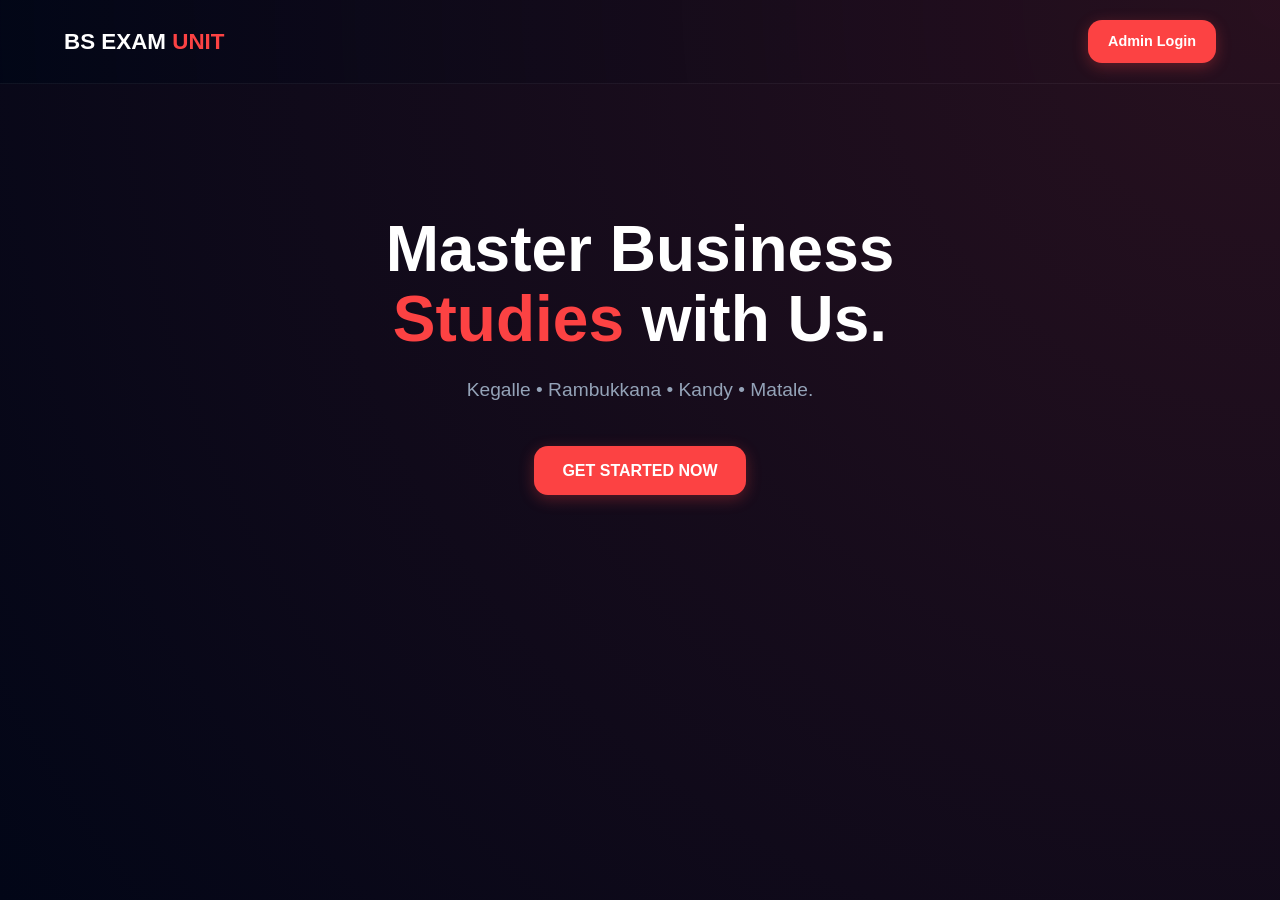
<file: index.html>
<!DOCTYPE html>
<html lang="en">
<head>
    <meta charset="UTF-8">
    <meta name="viewport" content="width=device-width, initial-scale=1.0">
    <title>BS Portal | Home</title>
    <link rel="stylesheet" href="style.css">
</head>
<body>
    <nav>
        <a href="index.html" class="logo">BS EXAM <span>UNIT</span></a>
        <a href="admin-login.html" class="btn" style="padding: 10px 20px; font-size: 0.9rem;">Admin Login</a>
    </nav>
    <div class="container" style="text-align: center; padding-top: 80px;">
        <h1 style="font-size: 4rem; font-weight: 900; margin-bottom: 20px; line-height: 1.1;">
            Master Business <br><span style="color:var(--accent)">Studies</span> with Us.
        </h1>
        <p style="color:var(--text-dim); font-size: 1.2rem; margin-bottom: 40px;">Kegalle • Rambukkana • Kandy • Matale.</p>
        <a href="city.html" class="btn">GET STARTED NOW</a>
    </div>
   <script>
    // Page eka load weddi history eka 'Replace' karanawa parana ekata yanna bari wenna
    window.history.replaceState(null, document.title, location.href);

    window.addEventListener('popstate', function (event) {
        // User back button eka ebuwama aye me page ekatama 'Push' karanawa
        // Ethakota parana page ekata yanne nathuwa exit wenna balanawa
        window.history.pushState(null, document.title, location.href);
    });

    // Link ekak click kalama lassanata fade-out wenna oni nam meka udaw wenawa
    document.querySelectorAll('a').forEach(link => {
        link.addEventListener('click', function(e) {
            if (this.hostname === window.location.hostname) {
                e.preventDefault();
                let target = this.href;
                document.body.style.opacity = '0';
                document.body.style.transition = 'opacity 0.4s';
                setTimeout(() => {
                    window.location.href = target;
                }, 400);
            }
        });
    });
</script>
<script>
    const navBar = document.querySelector('.nav-container'); // Oyage nav bar eke class eka
    const mainContent = document.querySelector('.content-wrapper');

    if(navBar && mainContent) {
        // Nav bar eka hover weddi blur wenna
        navBar.addEventListener('mouseenter', () => {
            mainContent.classList.add('content-blur');
        });

        // Nav bar eken mouse eka ain weddi blur eka nathi wenna
        navBar.addEventListener('mouseleave', () => {
            mainContent.classList.remove('content-blur');
        });
    }
</script>
</body>
</html>
</file>
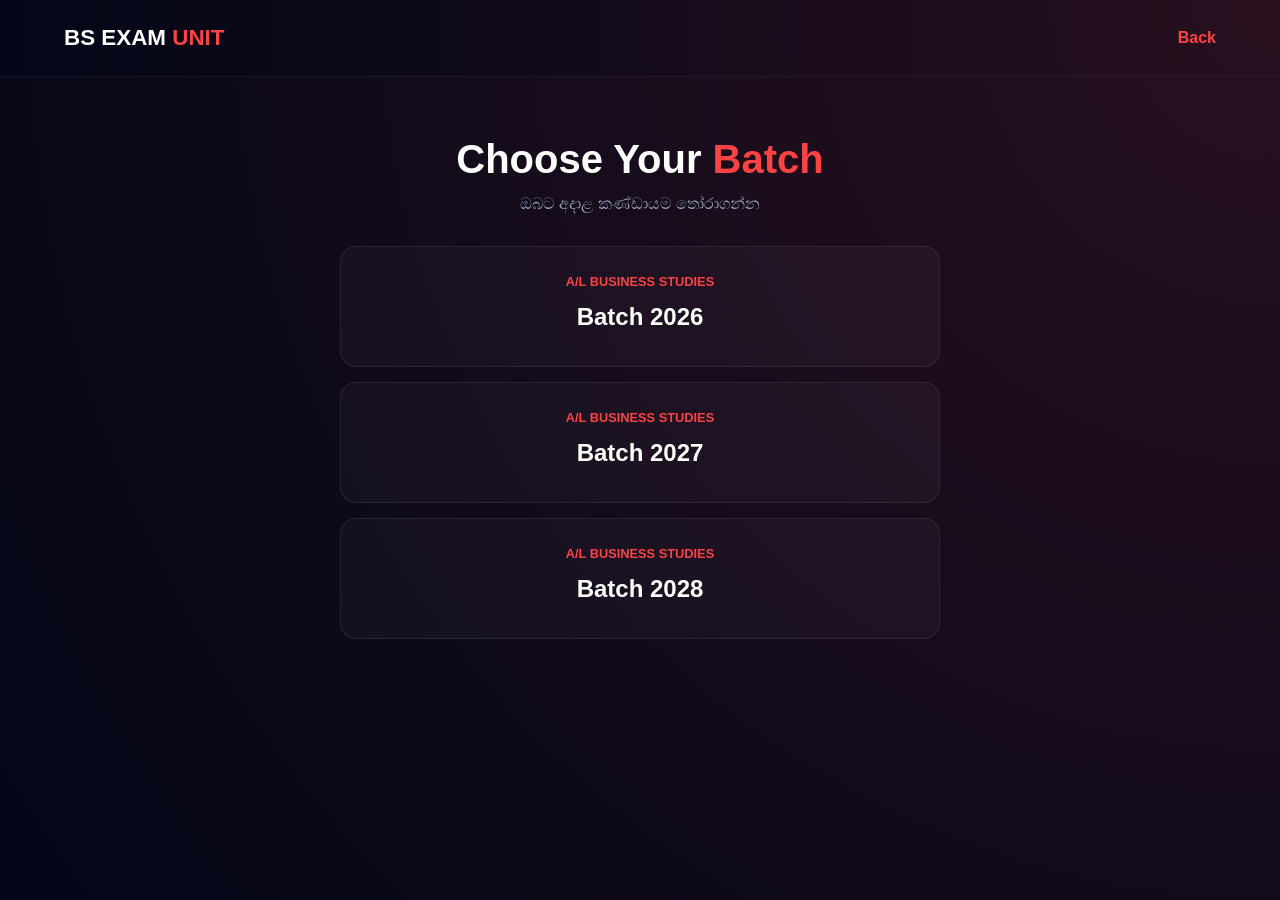
<file: batch.html>
<!DOCTYPE html>
<html lang="en">
<head>
    <meta charset="UTF-8">
    <meta name="viewport" content="width=device-width, initial-scale=1.0">
    <title>Select Batch | BS Portal</title>
    <link rel="stylesheet" href="style.css">
</head>
<body>
    <nav>
        <a href="index.html" class="logo">BS EXAM <span>UNIT</span></a>
        <a href="city.html" style="color:var(--accent); text-decoration:none; font-weight:bold;">Back</a>
    </nav>
    <div class="container">
        <h2 style="font-size: 2.5rem;">Choose Your <span style="color:var(--accent)">Batch</span></h2>
        <p style="color:var(--text-dim)">ඔබට අදාළ කණ්ඩායම තෝරාගන්න</p>
        <div class="grid">
            <a href="results.html" class="card"><p>A/L BUSINESS STUDIES</p><h3>Batch 2026</h3></a>
            <a href="results.html" class="card"><p>A/L BUSINESS STUDIES</p><h3>Batch 2027</h3></a>
            <a href="results.html" class="card"><p>A/L BUSINESS STUDIES</p><h3>Batch 2028</h3></a>
        </div>
    </div>
    <script>
    // Page eka load weddi history eka 'Replace' karanawa parana ekata yanna bari wenna
    window.history.replaceState(null, document.title, location.href);

    window.addEventListener('popstate', function (event) {
        // User back button eka ebuwama aye me page ekatama 'Push' karanawa
        // Ethakota parana page ekata yanne nathuwa exit wenna balanawa
        window.history.pushState(null, document.title, location.href);
    });

    // Link ekak click kalama lassanata fade-out wenna oni nam meka udaw wenawa
    document.querySelectorAll('a').forEach(link => {
        link.addEventListener('click', function(e) {
            if (this.hostname === window.location.hostname) {
                e.preventDefault();
                let target = this.href;
                document.body.style.opacity = '0';
                document.body.style.transition = 'opacity 0.4s';
                setTimeout(() => {
                    window.location.href = target;
                }, 400);
            }
        });
    });
</script>
<script>
    const navBar = document.querySelector('.nav-container'); // Oyage nav bar eke class eka
    const mainContent = document.querySelector('.content-wrapper');

    if(navBar && mainContent) {
        // Nav bar eka hover weddi blur wenna
        navBar.addEventListener('mouseenter', () => {
            mainContent.classList.add('content-blur');
        });

        // Nav bar eken mouse eka ain weddi blur eka nathi wenna
        navBar.addEventListener('mouseleave', () => {
            mainContent.classList.remove('content-blur');
        });
    }
</script>
</body>
</html>
</file>
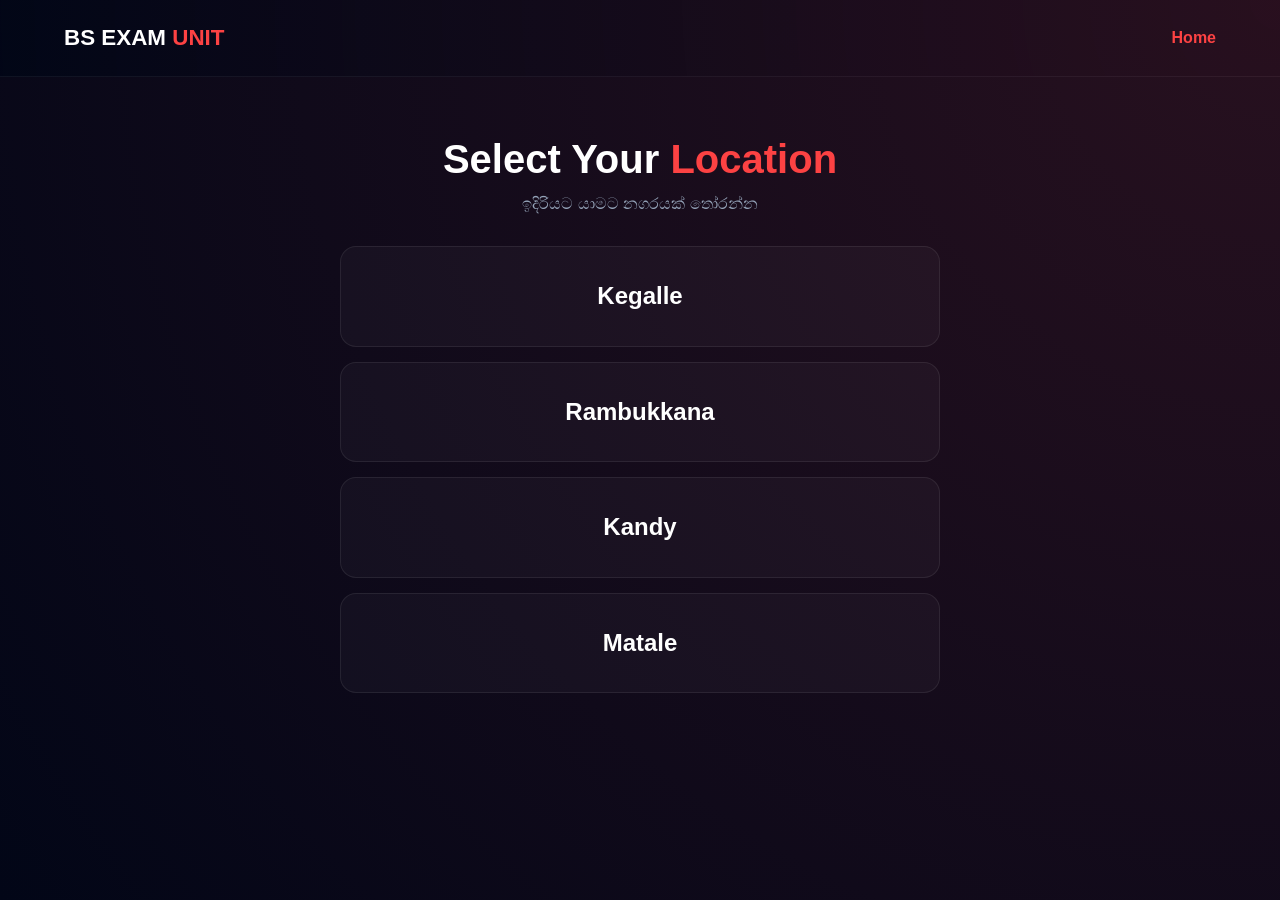
<file: city.html>
<!DOCTYPE html>
<html lang="en">
<head>
    <meta charset="UTF-8">
    <meta name="viewport" content="width=device-width, initial-scale=1.0">
    <title>Select City | BS Portal</title>
    <link rel="stylesheet" href="style.css">
</head>
<body>
    <nav>
        <a href="index.html" class="logo">BS EXAM <span>UNIT</span></a>
        <a href="index.html" style="color:var(--accent); text-decoration:none; font-weight:bold;">Home</a>
    </nav>
    <div class="container">
        <h2 style="font-size: 2.5rem;">Select Your <span style="color:var(--accent)">Location</span></h2>
        <p style="color:var(--text-dim)">ඉදිරියට යාමට නගරයක් තෝරන්න</p>
        <div class="grid">
        <a href="batch.html" class="card"><h3>Kegalle</h3></a>
        <a href="batch.html" class="card"><h3>Rambukkana</h3></a>
        <a href="batch.html" class="card"><h3>Kandy</h3></a>
        <a href="batch.html" class="card"><h3>Matale</h3></a>
        <a href="" class=""><h3></h3></a>
        </div>
    </div>
 <script>
    // Page eka load weddi history eka 'Replace' karanawa parana ekata yanna bari wenna
    window.history.replaceState(null, document.title, location.href);

    window.addEventListener('popstate', function (event) {
        // User back button eka ebuwama aye me page ekatama 'Push' karanawa
        // Ethakota parana page ekata yanne nathuwa exit wenna balanawa
        window.history.pushState(null, document.title, location.href);
    });

    // Link ekak click kalama lassanata fade-out wenna oni nam meka udaw wenawa
    document.querySelectorAll('a').forEach(link => {
        link.addEventListener('click', function(e) {
            if (this.hostname === window.location.hostname) {
                e.preventDefault();
                let target = this.href;
                document.body.style.opacity = '0';
                document.body.style.transition = 'opacity 0.4s';
                setTimeout(() => {
                    window.location.href = target;
                }, 400);
            }
        });
    });
</script>
<script>
    const navBar = document.querySelector('.nav-container'); // Oyage nav bar eke class eka
    const mainContent = document.querySelector('.content-wrapper');

    if(navBar && mainContent) {
        // Nav bar eka hover weddi blur wenna
        navBar.addEventListener('mouseenter', () => {
            mainContent.classList.add('content-blur');
        });

        // Nav bar eken mouse eka ain weddi blur eka nathi wenna
        navBar.addEventListener('mouseleave', () => {
            mainContent.classList.remove('content-blur');
        });
    }
</script>
</body>
</html>
</file>
<file: style.css>
:root {
    --bg: #020617;              /* Deep Dark Background */
    --card: rgba(255, 255, 255, 0.03);
    --accent: #fc4243;          /* Main Red Color */
    --secondary: #fbbf24;       /* Golden Yellow for Highlights */
    --text: #ffffff;            /* Pure White Text */
    --text-dim: #94a3b8;
    --border: rgba(255, 255, 255, 0.08);
    --glass: rgba(209, 66, 252, 0.1); /* Subtle Red Glass effect */
}

/* --- Reset --- */
* { 
    margin: 0; padding: 0; box-sizing: border-box; 
    font-family: 'Plus Jakarta Sans', sans-serif; 
}

/* Underline අයින් කරන ප්‍රධාන කොටස */
a { text-decoration: none; color: inherit; }

body { 
    background: var(--bg);
    /* Subtle Red glow ekak damma top corner ekata */
    background-image: radial-gradient(circle at top right, #ff4d4d26, var(--bg));
    color: var(--text);
    min-height: 100vh;
    line-height: 1.6;
}

@keyframes fadeIn { from { opacity: 0; } to { opacity: 1; } }

/* --- Navigation --- */
nav {
    display: flex;
    justify-content: space-between;
    align-items: center;
    padding: 20px 5%;
    position: sticky;
    top: 0;
    z-index: 1000;

    /* පසුබිම 90% ක් තද වර්ණයෙන් (Opacity 0.9) */
    background: rgba(2, 6, 23, 0.94); 
    
    /* කලින් තිබ්බ gradient එකත් එක්කම glass effect එක දීම */
    background-image: radial-gradient(circle at top right, rgba(255, 77, 77, 0.15), rgba(2, 6, 23, 0.9));

    /* යට තියෙන දේවල් බොඳ කරන ප්‍රමාණය (Blur effect) */
    backdrop-filter: blur(12px);
    -webkit-backdrop-filter: blur(12px);

    /* වෙන් කර හඳුනා ගැනීමට යටින් සියුම් ඉරක් */
    border-bottom: 1px solid rgba(255, 255, 255, 0.05);
}

.logo { font-weight: 800; font-size: 1.4rem; color: white; }
.logo span { color: var(--accent); }

/* --- Layout --- */
.container { 
    width: 90%; max-width: 600px; margin: 50px auto; text-align: center;
}

/* Vertical Grid (Desktop/Mobile දෙකටම එක යට එක) */
.grid {
    display: flex; flex-direction: column; gap: 15px; margin-top: 30px;
}

/* --- High-End Glassmorphism & Blur --- */

/* Meka thamai page eke content blur karana main class eka */
.content-wrapper {
    transition: filter 0.4s cubic-bezier(0.4, 0, 0.2, 1);
    width: 100%;
}

.content-blur {
    filter: blur(5px) brightness(0.6) !important; /* Blur eka lassanata penna */
}

.card {
    background: var(--card);
    border: 1px solid var(--border);
    border-radius: 16px;
    padding: 25px;
    text-align: center;
    transition: 0.3s ease;
    text-decoration: none;
    display: block;
    color: var(--dark);
}

.card:hover { 
    border-color: var(--accent); 
    transform: scale(1.02);
    box-shadow: 0 10px 20px rgba(0,0,0,0.3);
}

.card h3 { font-size: 1.5rem; color: white; margin: 5px 0; }
.card p { color: var(--accent); font-weight: bold; font-size: 0.8rem; text-transform: uppercase; }

/* --- Buttons & Inputs --- */
/* --- Buttons --- */
.btn {
    background: var(--accent); 
    color: white;
    padding: 12px 28px; border-radius: 14px; border: none;
    font-weight: 700; cursor: pointer; 
    display: inline-block;
    transition: all 0.4s cubic-bezier(0.175, 0.885, 0.32, 1.275);
    box-shadow: 0 4px 15px rgba(252, 66, 67, 0.3);
}

.btn:hover {
    transform: translateY(-3px);
    box-shadow: 0 3px 12px rgba(252, 66, 67, 0.4);
    background: #ff5253; /* Slightly brighter red on hover */
}

.btn2 {
    background: var(--accent); 
    color: white;
    padding: 12px 28px; border-radius: 14px; border: none;
    font-weight: 700; cursor: pointer; 
    display: inline-block;
    transition: all 0.4s cubic-bezier(0.175, 0.885, 0.32, 1.275);
    box-shadow: 0 4px 15px rgba(66, 66, 252, 0.3);
}

.btn2:hover {
    transform: translateY(-3px);
    box-shadow: 0 3px 12px rgba(66, 66, 252, 0.3);
    background: #527aff; /* Slightly brighter red on hover */
}
.btn3 {
    background: var(--accent); 
    color: white;
    padding: 12px 28px; border-radius: 14px; border: none;
    font-weight: 700; cursor: pointer; 
    display: inline-block;
    transition: all 0.4s cubic-bezier(0.175, 0.885, 0.32, 1.275);
    box-shadow: 0 4px 15px rgba(66, 252, 202, 0.3);
}

.btn3:hover {
    transform: translateY(-3px);
    box-shadow: 0 3px 12px rgba(66, 66, 252, 0.3);
    background: #527aff; /* Slightly brighter red on hover */
}
input {
    width: 100%; background: var(--card); border: 1px solid var(--border);
    padding: 15px; border-radius: 12px; color: white; outline: none;
}

@media (max-width: 768px) {
    nav { padding: 15px 5%; }
}
/* --- Results Page Specific Tabs --- */
.tab {
    flex: 1;
    background: var(--card);
    border: 1px solid var(--border);
    padding: 12px;
    color: var(--text-dim);
    border-radius: 12px;
    cursor: pointer;
    font-weight: bold;
    transition: 0.3s;
}

.tab.active {
    background: var(--accent);
    color: var(--bg);
    border-color: var(--accent);
}

/* Underline Fix for all links */
a {
    text-decoration: none !important;
}

/* Grid adjustment for Results */
@media (max-width: 768px) {
    .grid {
        grid-template-columns: 1fr !important;
    }
}
.modal-overlay {
    position: fixed;
    top: 0; left: 0; width: 100%; height: 100%;
    background: rgba(15, 23, 42, 0.8); /* Dark background */
    backdrop-filter: blur(8px); /* පිටුපස Blur කරන කොටස */
    display: none; /* මුලින් පේන්නේ නැහැ */
    justify-content: center;
    align-items: center;
    z-index: 9999;
    transition: 0.3s;
}

.modal-card {
    background: #1e293b;
    border: 1px solid var(--border);
    padding: 30px;
    border-radius: 20px;
    width: 90%;
    max-width: 400px;
    text-align: center;
    box-shadow: 0 25px 50px -12px rgba(0, 0, 0, 0.5);
    transform: scale(0.9);
    transition: 0.3s;
}

.modal-overlay.active { display: flex; }
.modal-overlay.active .modal-card { transform: scale(1); }

.modal-btn-group {
    display: flex;
    flex-direction: column;
    gap: 10px;
}

.m-btn {
    padding: 12px;
    border-radius: 10px;
    border: none;
    cursor: pointer;
    font-weight: bold;
    transition: 0.2s;
}

.btn-edit { background: var(--accent); color: white; }
.btn-removee { background: #fbbf24; color: white; }
.btn-remove { background: #ef4444; color: white; }
.btn-cancel { background: transparent; color: var(--text-dim); border: 1px solid var(--border); }
/* --- Results Page Fix (Copy this to the bottom of style.css) --- */

/* Tabs lassanata yellow wenna */
.tab {
    background: rgba(2, 6, 23, 0.4) !important;
    backdrop-filter: blur(10px);
    border: 1px solid rgba(255, 255, 255, 0.1) !important;
    color: rgba(255, 255, 255, 0.6) !important;
}

.tab.active {
    background: #fbbf24 !important; /* Yellow for active tab */
    color: #020617 !important;      /* Dark text */
    font-weight: 800;
    box-shadow: 0 8px 20px rgba(251, 191, 36, 0.3);
}

/* Table Headers සහ Marks yellow wenna */
/* Table Headers with specific color #94a3b8 */
th {
    color: #94a3b8 !important;
    font-weight: 600;
    text-transform: uppercase;
    font-size: 0.85rem;
    letter-spacing: 0.5px;
    border-bottom: 1px solid rgba(255, 255, 255, 0.1) !important;
}

/* Data tika yellow widiyatama thiyanna */
td {
    color: #fbbf24 !important;
}

/* Graph labels etc. highlight wenna */
.highlight-text {
    color: #fbbf24 !important;
}

/* --- Table Data Text Yellow Fix --- */

/* Table Headers with specific color #94a3b8 */
th {
    color: #94a3b8 !important;
    font-weight: 600;
    text-transform: uppercase;
    font-size: 0.85rem;
    letter-spacing: 0.5px;
    border-bottom: 1px solid rgba(255, 255, 255, 0.1) !important;
}

/* Data tika yellow widiyatama thiyanna */
td {
    color: #fbbf24 !important;
}

/* Table row eka hover karaddi thawa poddak bright wenna */
tr:hover td {
    color: #ffffff !important;
    background: rgba(251, 191, 36, 0.1);
}

/* Results labels (Batch, Exam name) yellow karanna */
.result-header h2, .result-header p {
    color: #fbbf24 !important;
}
/* --- Results Table Style Fix ONLY --- */

/* Table headers tika witharak #94a3b8 karanna */
th {
    color: #94a3b8 !important;
    text-transform: uppercase;
    font-size: 0.85rem;
    letter-spacing: 0.5px;
    border-bottom: 1px solid rgba(255, 255, 255, 0.1) !important;
}

/* Table eke thiyena data (Index, Name, Marks) okkoma lassanata yellow karanna */
td, td * {
    color: #fbbf24 !important;
    font-weight: 500;
}

/* Table eke border eka thawa poddak soft karanna */
table {
    border-collapse: collapse;
    width: 100%;
}

td {
    border-bottom: 1px solid rgba(255, 255, 255, 0.05) !important;
}
/* --- Admin Panel: Modal Edit Button Only --- */

.m-btn.btn-edit {
    background: #fbbf24 !important; /* Yellow background */
    color: #020617 !important;      /* Dark text for better contrast */
    font-weight: 800 !important;
    box-shadow: 0 4px 15px rgba(251, 191, 36, 0.3) !important;
}

.m-btn.btn-edit:hover {
    background: #fcd34d !important; /* Slightly brighter on hover */
    transform: scale(1.02);
}
/* --- Global Mobile Text Spacing Fix --- */
@media (max-width: 768px) {
    /* Header labels සහ ඔක්කොම ලොකු අකුරු වල පරතරය අඩු කිරීමට */
    h1, h2, h3, .container h1, .container h1 span {
        line-height: 0.9 !important; /* පේළි අතර ඉඩ සම්පූර්ණයෙන්ම අඩු කළා */
        margin-top: 5px !important;
        margin-bottom: 10px !important;
        display: inline-block !important; /* Inline-block දැම්මම පරතරය පාලනය ලේසියි */
    }

    /* "Select Your Location" වගේ ඒවයේ වචන දෙක ලඟට ගැනීමට */
    .container header, .container {
        padding-top: 10px !important;
    }
}
/* Smooth Page Fade-in Animation */
@keyframes fadeInPage {
    from { opacity: 0; transform: translateY(10px); }
    to { opacity: 1; transform: translateY(0); }
}

body {
    animation: fadeInPage 0.5s ease-out forwards; /* Page eka load weddi smooth wenawa */
}
</file>
